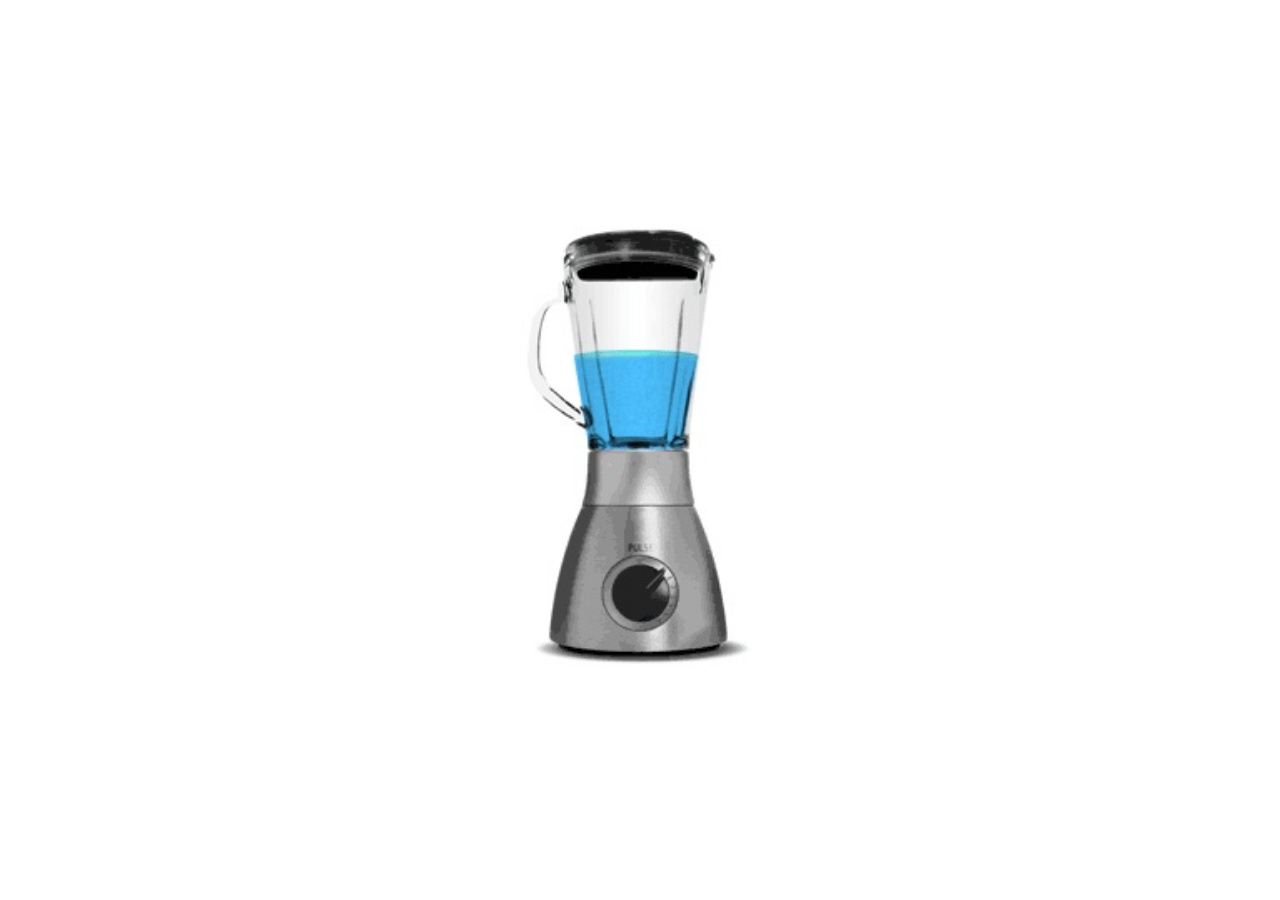
<file: licuadora-animada/index.html>
<!DOCTYPE html>
<html lang="en">
<head>
    <meta charset="UTF-8">
    <meta http-equiv="X-UA-Compatible" content="IE=edge">
    <meta name="viewport" content="width=device-width, initial-scale=1.0">
    <link rel="stylesheet" href="style.css">
    <title>Licuadora</title>
</head>
<body>
    <div class="container">
        <div id="blender" class="blender">
            <div class="blender-button" id="blender-button" onclick="encenderLicuadora ()"></div>
        </div>
    </div>

    <audio id="blender-button-sound" src="audio/sound_botonLicuadora.mp3" type="audio/mpeg"></audio>
    <audio id="blender-sound" src="audio/sound_licuadora.mp3" type="audio/mpeg" loop></audio>

    <script src="main.js"></script>
</body>
</html>
</file>
<file: licuadora-animada/style.css>
* {
    box-sizing: border-box;
    padding: 0;
    margin: 0;
}

.blender {
    position: fixed;
    top: 50%;
    left: 50%;
    transform: translate(-50%, -50%);
    width: 700px;
    height: 500px;
    background-image: url(img/licuadora-off.jpg);
    background-size: contain;
    background-repeat: no-repeat;
    background-position: center;
}

.blender.active {
    background-image: url(img/licuadora-on.gif);
}

.blender-button{
    margin: 363px auto 0px;
    width: 60px;
    height: 60px;
    border-radius: 50%;
}
</file>
